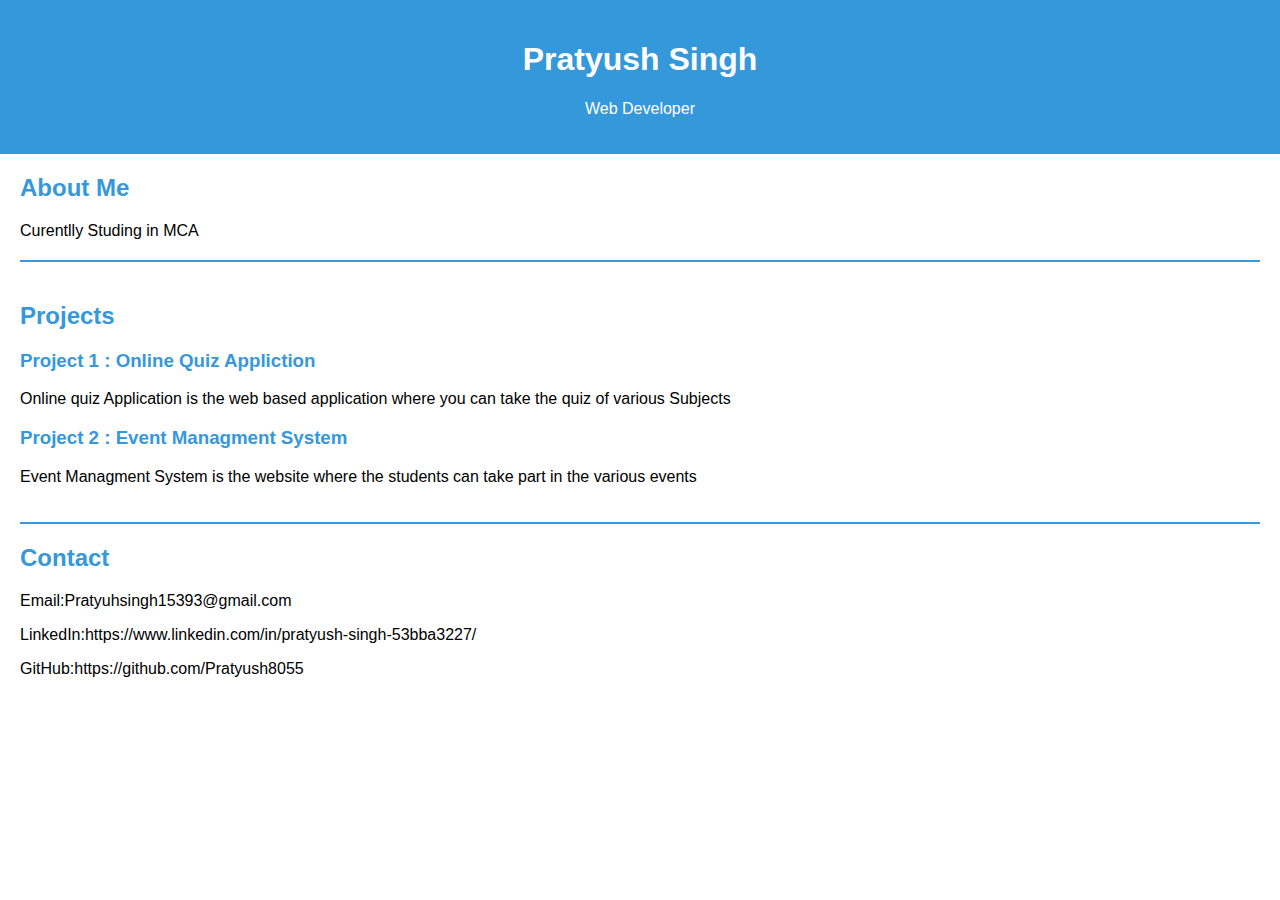
<file: Day_2/index.html>
<!DOCTYPE html>
<html lang="en">
<head>
    <meta charset="UTF-8">
    <meta name="viewport" content="width=device-width, initial-scale=1.0">
    <link rel="stylesheet" href="style.css">
    <title>Your Portfolio</title>
</head>
<body>

    <header>
        <h1>Pratyush Singh</h1>
        <p>Web Developer</p>
    </header>

    <section class="about">
        <h2>About Me</h2>
        <p>Curentlly Studing in MCA</p>
    </section>

    <section class="projects">
        <h2>Projects</h2>
        <div class="project">
            <h3>Project 1 : Online Quiz Appliction</h3>
            <p>Online quiz Application is the web based application where you can take the quiz of various Subjects</p>
        </div>
        <div class="project">
            <h3>Project 2 : Event Managment System</h3>
            <p>Event Managment System is the website where the students can take part in the various events</p>
        </div>
        <!-- Add more projects as needed -->
    </section>

    <section class="contact">
        <h2>Contact</h2>
        <p>Email:Pratyuhsingh15393@gmail.com</p>
        <p>LinkedIn:https://www.linkedin.com/in/pratyush-singh-53bba3227/ </p>
        <p>GitHub:https://github.com/Pratyush8055 </p>
    </section>

</body>
</html>
</file>
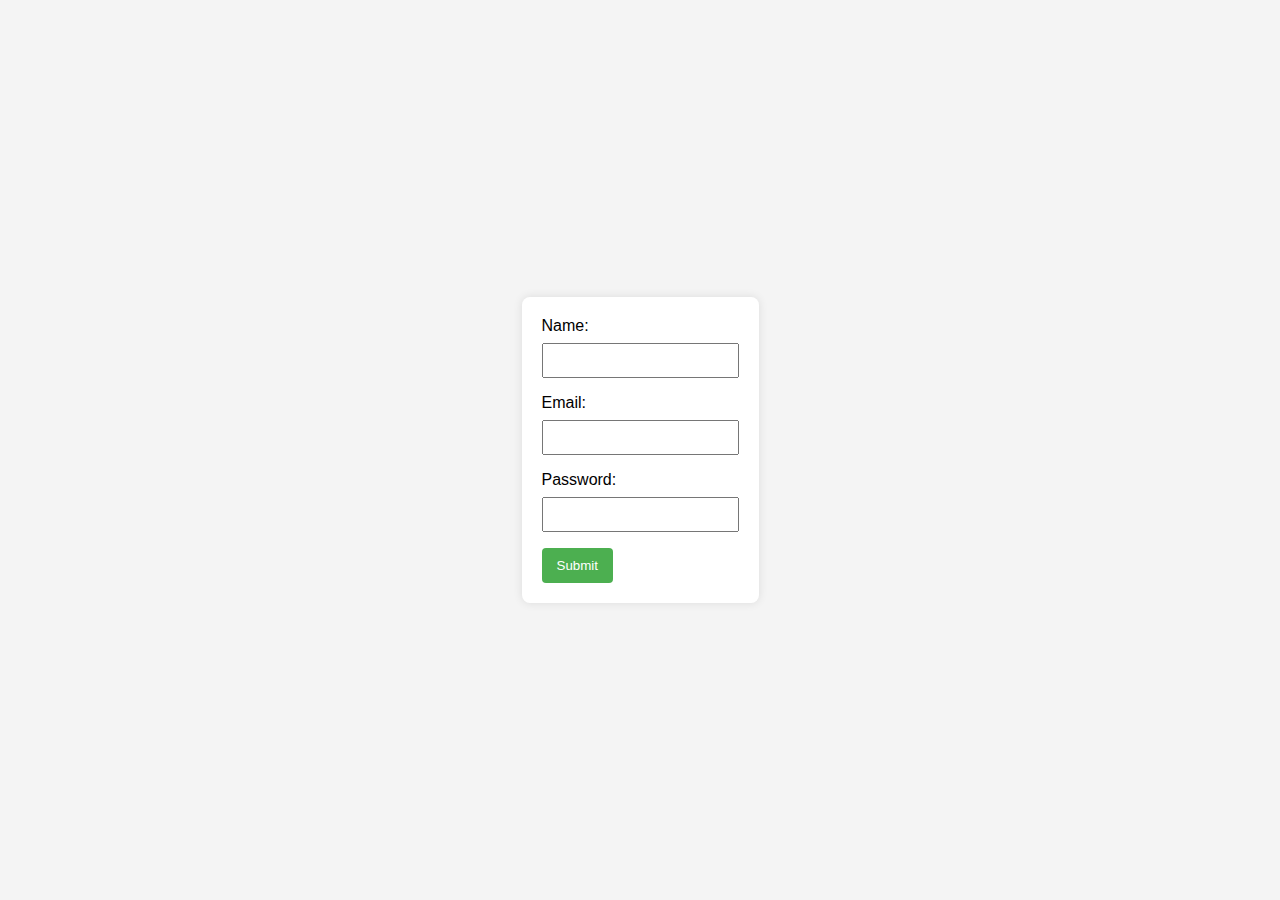
<file: Day_4/index.html>
<!DOCTYPE html>
<html lang="en">
<head>
    <meta charset="UTF-8">
    <meta name="viewport" content="width=device-width, initial-scale=1.0">
    <title>Validation Form</title>
    <link rel="stylesheet" href="style.css">
</head>
<body>

    <form id="validationForm">
        <label for="name">Name:</label>
        <input type="text" id="name" name="name" required>

        <div id="nameError" class="error-message"></div>

        <label for="email">Email:</label>
        <input type="email" id="email" name="email" required>

        <div id="emailError" class="error-message"></div>

        <label for="password">Password:</label>
        <input type="password" id="password" name="password" required>

        <div id="passwordError" class="error-message"></div>

        <button type="button" onclick="validateForm()">Submit</button>
    </form>

    <script src="script.js"></script>

</body>
</html>
</file>
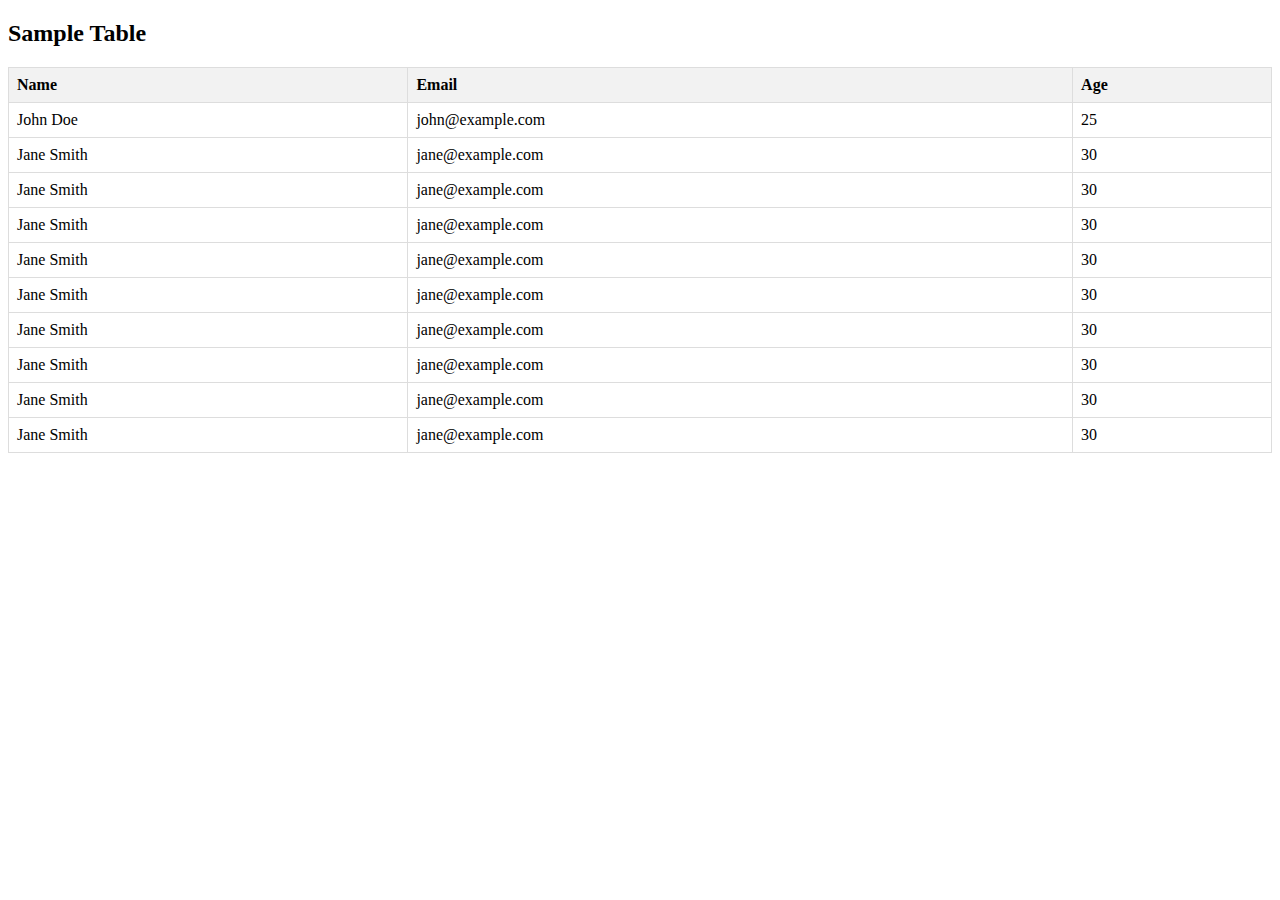
<file: Day_1/Table/index.html>
<!DOCTYPE html>
<html lang="en">
<head>
  <meta charset="UTF-8">
  <meta name="viewport" content="width=device-width, initial-scale=1.0">
  <link rel="stylesheet" href="style.css">
  <title>Table with Multiple Entries</title>
</head>
<body>

  <h2>Sample Table</h2>

  <table>
    <thead>
      <tr>
        <th>Name</th>
        <th>Email</th>
        <th>Age</th>
      </tr>
    </thead>
    <tbody>
      <tr>
        <td>John Doe</td>
        <td>john@example.com</td>
        <td>25</td>
      </tr>
      <tr>
        <td>Jane Smith</td>
        <td>jane@example.com</td>
        <td>30</td>
      </tr>
      <tr>
        <td>Jane Smith</td>
        <td>jane@example.com</td>
        <td>30</td>
      </tr>
      <tr>
        <td>Jane Smith</td>
        <td>jane@example.com</td>
        <td>30</td>
      </tr>
      <tr>
        <td>Jane Smith</td>
        <td>jane@example.com</td>
        <td>30</td>
      </tr>
      <tr>
        <td>Jane Smith</td>
        <td>jane@example.com</td>
        <td>30</td>
      </tr>
      <tr>
        <td>Jane Smith</td>
        <td>jane@example.com</td>
        <td>30</td>
      </tr>
      <tr>
        <td>Jane Smith</td>
        <td>jane@example.com</td>
        <td>30</td>
      </tr>
      <tr>
        <td>Jane Smith</td>
        <td>jane@example.com</td>
        <td>30</td>
      </tr>
      <tr>
        <td>Jane Smith</td>
        <td>jane@example.com</td>
        <td>30</td>
      </tr>
    </tbody>
  </table>

</body>
</html>
</file>
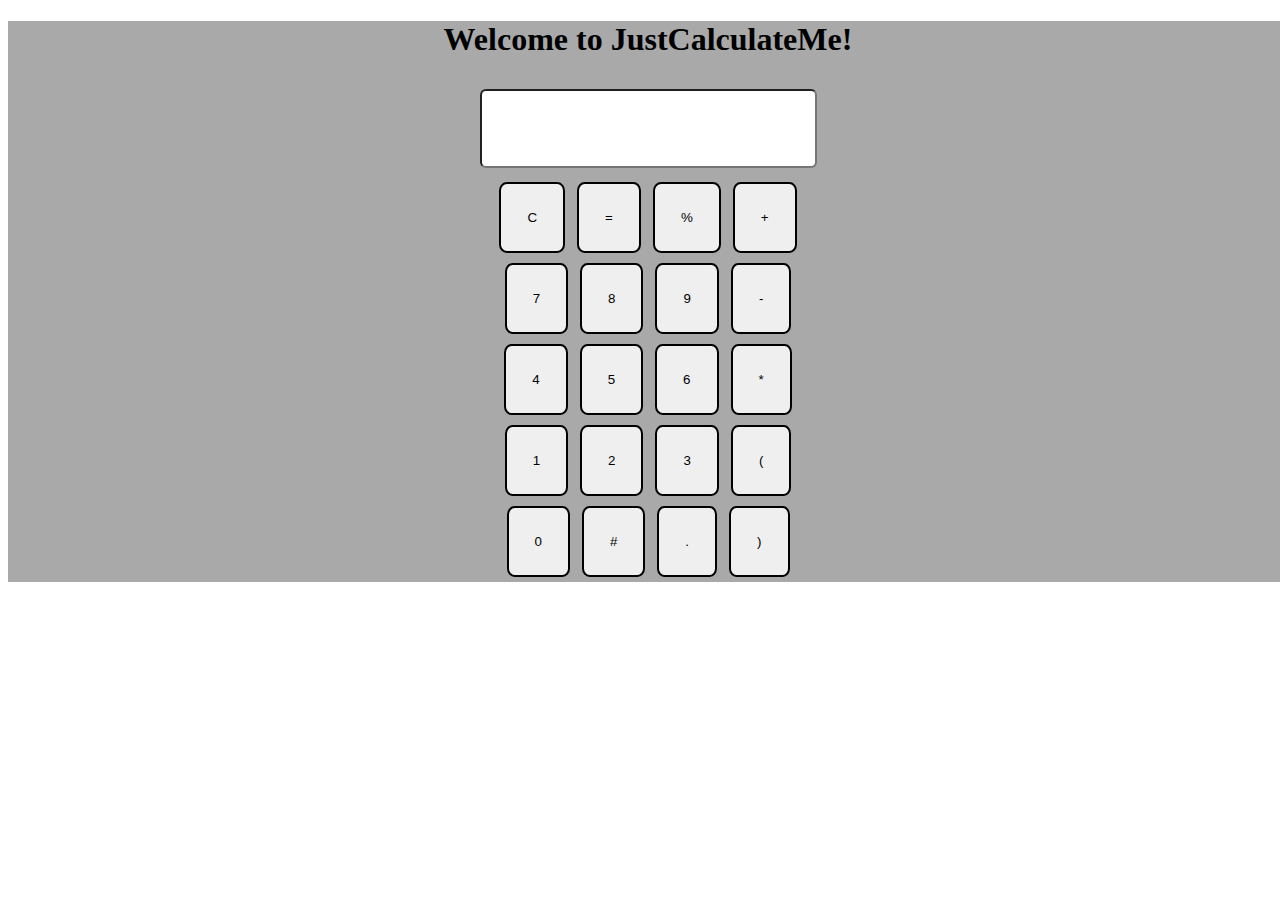
<file: Day_6/Calculator/index.html>
<!DOCTYPE html>
<html>

<head>
    <title>A Calculator - JustCalculateMe!</title>
    <link href="style.css" rel="stylesheet">
    <link href="utils.css" rel="stylesheet">
    <link rel="preconnect" href="https://fonts.googleapis.com">
<link rel="preconnect" href="https://fonts.gstatic.com" crossorigin>
<link href="https://fonts.googleapis.com/css2?family=EB+Garamond:wght@500&family=Lora:ital@1&display=swap" rel="stylesheet">
</head>

<body>
    <div class="cal">
        <h1 class="text-center">Welcome to JustCalculateMe!</h1>
        <div class="container item-center flex flex-col mx-auto">
            <div class="row">
                <input class="input" type="text">
            </div>
            <div class="row">
                <button class="button" type="button">C</button>
                <button class="button" type="button">=</button>
                <button class="button" type="button">%</button>
                <button class="button" type="button">+</button>
            </div>
            <div class="row">
                <button class="button" type="button">7</button>
                <button class="button" type="button">8</button>
                <button class="button" type="button">9</button>
                <button class="button" type="button">-</button>
            </div>
            <div class="row">
                <button class="button" type="button">4</button>
                <button class="button" type="button">5</button>
                <button class="button" type="button">6</button>
                <button class="button" type="button">*</button>
            </div>
            <div class="row">
                <button class="button" type="button">1</button>
                <button class="button" type="button">2</button>
                <button class="button" type="button">3</button>
                <button class="button" type="button">(</button>
            </div>
            <div class="row">
                <button class="button" type="button">0</button>
                <button class="button" type="button">#</button>
                <button class="button" type="button">.</button>
                <button class="button" type="button">)</button>
            </div>
        </div>
    </div>
    <script src="myScript.js"></script>
</body>

</html>
</file>
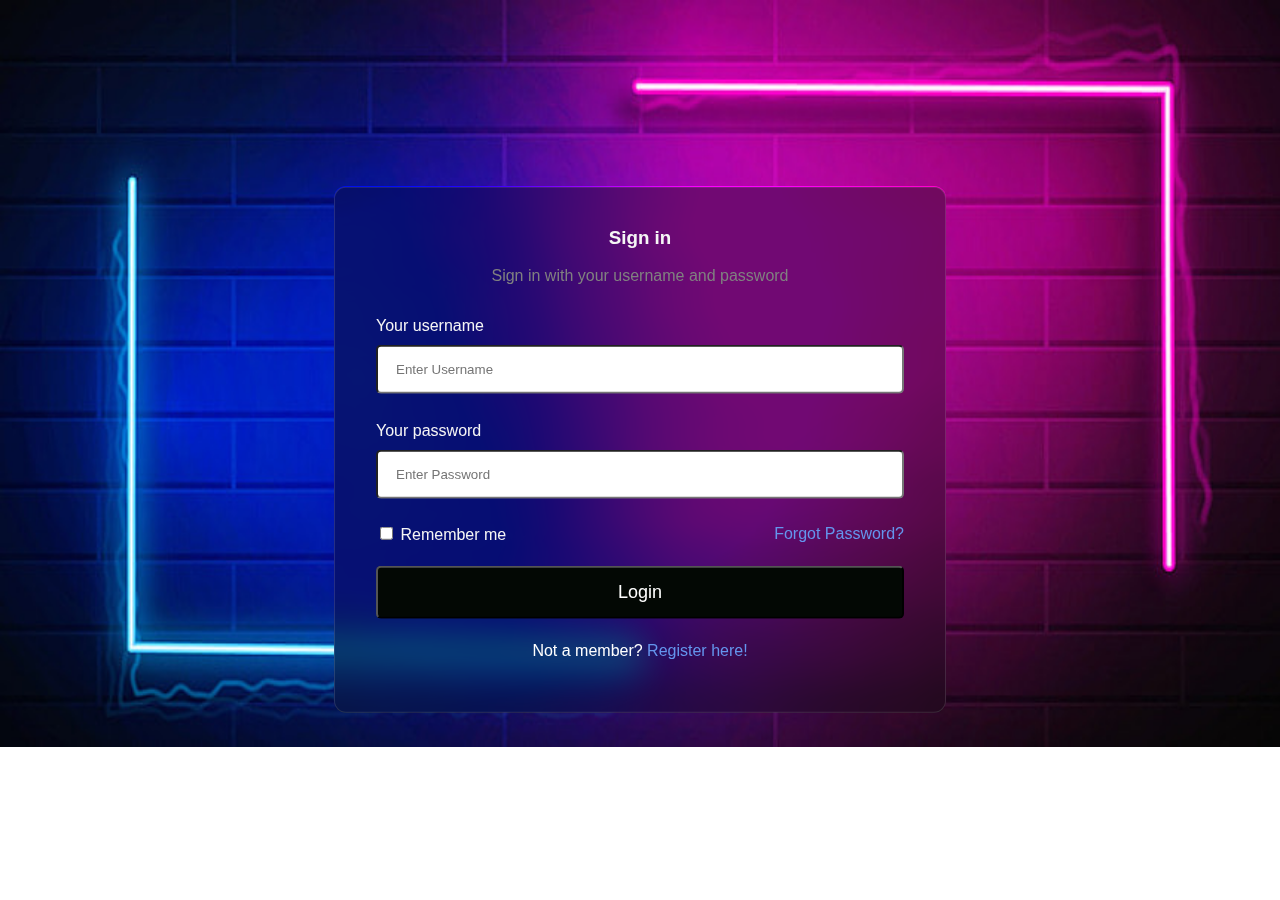
<file: Day_1/Login Page/login.html>
<!DOCTYPE html>
<html lang="en">
<head>
    <meta charset="UTF-8">
    <meta http-equiv="X-UA-Compatible" content="IE=edge">
    <meta name="viewport" content="width=device-width, initial-scale=1.0">
    <link rel="stylesheet" href="loginstyle.css">

    <link rel="icon" href="images\pp.ico.png">

    <title>LogIn Page</title>

    <link rel="icon" href="images\pp.ico.png">

    <!-- google-fonts -->
    <link href="https://fonts.googleapis.com/css2?family=Montserrat:ital,wght@0,100;0,900;1,300;1,400&family=Ubuntu:wght@300;400&display=swap" rel="stylesheet">
    <!-- bootstrap link -->
    <link rel="stylesheet" href="https://stackpath.bootstrapcdn.com/bootstrap/4.5.0/css/bootstrap.min.css" integrity="sha384-9aIt2nRpC12Uk9gS9baDl411NQApFmC26EwAOH8WgZl5MYYxFfc+NcPb1dKGj7Sk" crossorigin="anonymous">


</head>
<body>
  <img class="loginbg" src="images/bg.jpg" alt="">
    <form action="">
        <div class="headingsContainer">
            <h3>Sign in</h3>
            <p class="text">Sign in with your username and password</p>
        </div>

        <div class="mainContainer">
            <!-- Username -->
            <label for="username">Your username</label>
            <input type="text" placeholder="Enter Username" name="username" required>

            <br><br>

            <!-- Password -->
            <label for="pswrd">Your password</label>
            <input type="password" placeholder="Enter Password" name="pswrd" required>

            <div class="subcontainer">
                <label>
                  <input type="checkbox" name="remember"> Remember me
                </label>
                <p class="forgotpsd"> <a  class="linkhover" href="#">Forgot Password?</a></p>
            </div>


            <!-- Submit button -->
            <button type="submit">Login</button>

            <!-- Sign up link -->
            <p class="register">Not a member?  <a  class="linkhover" href="singnup.html">Register here!</a></p>

        </div>

    </form>
</body>
</html>
</file>
<file: Day_2/style.css>
body {
    font-family: 'Arial', sans-serif;
    margin: 0;
    padding: 0;
    box-sizing: border-box;
}

header {
    background-color: #3498db;
    color: #fff;
    text-align: center;
    padding: 20px;
}

.about, .projects, .contact {
    margin: 20px;
}

.projects {
    border-top: 2px solid #3498db;
    border-bottom: 2px solid #3498db;
    padding: 20px 0;
}

.project {
    margin-bottom: 10px;
}

h2, h3 {
    color: #3498db;
}

a {
    color: #3498db;
    text-decoration: none;
}

a:hover {
    text-decoration: underline;
}
</file>
<file: Day_4/style.css>
body {
    font-family: Arial, sans-serif;
    background-color: #f4f4f4;
    margin: 0;
    padding: 0;
    display: flex;
    justify-content: center;
    align-items: center;
    height: 100vh;
}

form {
    background-color: #fff;
    padding: 20px;
    border-radius: 8px;
    box-shadow: 0 0 10px rgba(0, 0, 0, 0.1);
}

label {
    display: block;
    margin-bottom: 8px;
}

input {
    width: 100%;
    padding: 8px;
    margin-bottom: 16px;
    box-sizing: border-box;
}

button {
    background-color: #4caf50;
    color: white;
    padding: 10px 15px;
    border: none;
    border-radius: 4px;
    cursor: pointer;
}

button:hover {
    background-color: #45a049;
}

.error-message {
    color: red;
    margin-top: -10px;
    margin-bottom: 10px;
}
</file>
<file: Day_1/Table/style.css>
table {
    width: 100%;
    border-collapse: collapse;
    margin-bottom: 20px;
  }

  th, td {
    border: 1px solid #ddd;
    padding: 8px;
    text-align: left;
  }

  th {
    background-color: #f2f2f2;
  }
</file>
<file: Day_6/Calculator/style.css>
html, body{
    width: 100%;
    height: 100%;
}
.button{
    padding: 26px 26px;
    margin: 0px 4px;
    border: 2px solid black;
    border-radius: 12%;
    cursor: pointer;
}
.row{
    margin: 5px 10px;
}
.cal{
    background: #a9a9a9;
}
</file>
<file: Day_6/Calculator/utils.css>
.text-center{
    text-align: center;
}
.mx-auto{
    margin: auto;
}
.flex{
    display: flex;
}
.flex-col{
    flex-direction: column;
}
.item-center{
    align-items: center;
}
.row input{
    margin: 4px;
    padding: 30px;
    width: 273px;
    border-radius: 6px;
}
/* .container{
    display: flex;
    justify-content: center;
    margin: auto;
} */
/* .container-item{
    margin: 3px;
} */
/* .button{
    padding: 7%;
    margin: 3px;
    border: 2px solid black;
    border-radius: 12%;
    cursor: pointer;
} */
</file>
<file: Day_1/Login Page/loginstyle.css>
body
{
  font-family:sans-serif;
  margin: 0;
}

.loginbg{
  height:747px;
  width: 100%;
}


form{
  position: absolute;
  top: 50%;
  left: 50%;
  transform: translate(-50%, -50%);
    width:35rem;
    margin: auto;
    color:whitesmoke;
    backdrop-filter: blur(16px) saturate(180%);
    -webkit-backdrop-filter: blur(16px) saturate(180%);
    background-color: rgba(11, 15, 13, 0.582);
    border-radius: 12px;
    border: 1px solid rgba(255, 255, 255, 0.125);
    padding: 20px 25px;
}

input[type=text], input[type=password]{
    width: 100%;
    margin: 10px 0;
    border-radius: 5px;
    padding: 15px 18px;
    box-sizing: border-box;
  }

button {
    background-color: #030804;
    color: white;
    padding: 14px 20px;
    border-radius: 5px;
    margin: 7px 0;
    width: 100%;
    font-size: 18px;
  }

button:hover {
    opacity: 0.6;
    cursor: pointer;
}

.headingsContainer{
    text-align: center;
}

.headingsContainer p{
    color: gray;
}
.mainContainer{
    padding: 16px;
}


.subcontainer{
    display: flex;
    flex-direction: row;
    align-items: center;
    justify-content: space-between;
}

.subcontainer a{
    font-size: 16px;
    margin-bottom: 12px;
}

span.forgotpsd a {
    float: right;
    padding-top: 16px;
  }

.forgotpsd a{
    color: #6495ED;
  }

.forgotpsd a:link{
    text-decoration: none;
  }

  .register{
    color: white;
    text-align: center;
  }

  .register a{
    color: #6495ED;
  }

  .register a:link{
    text-decoration: none;
  }

.linkhover:hover{
  color: #FFA07A;
}

  /* Media queries for the responsiveness of the page */
  @media screen and (max-width: 600px) {
    form{
      width: 25rem;
    }
  }

  @media screen and (max-width: 400px) {
    form{
      width: 20rem;
    }
  }
</file>
